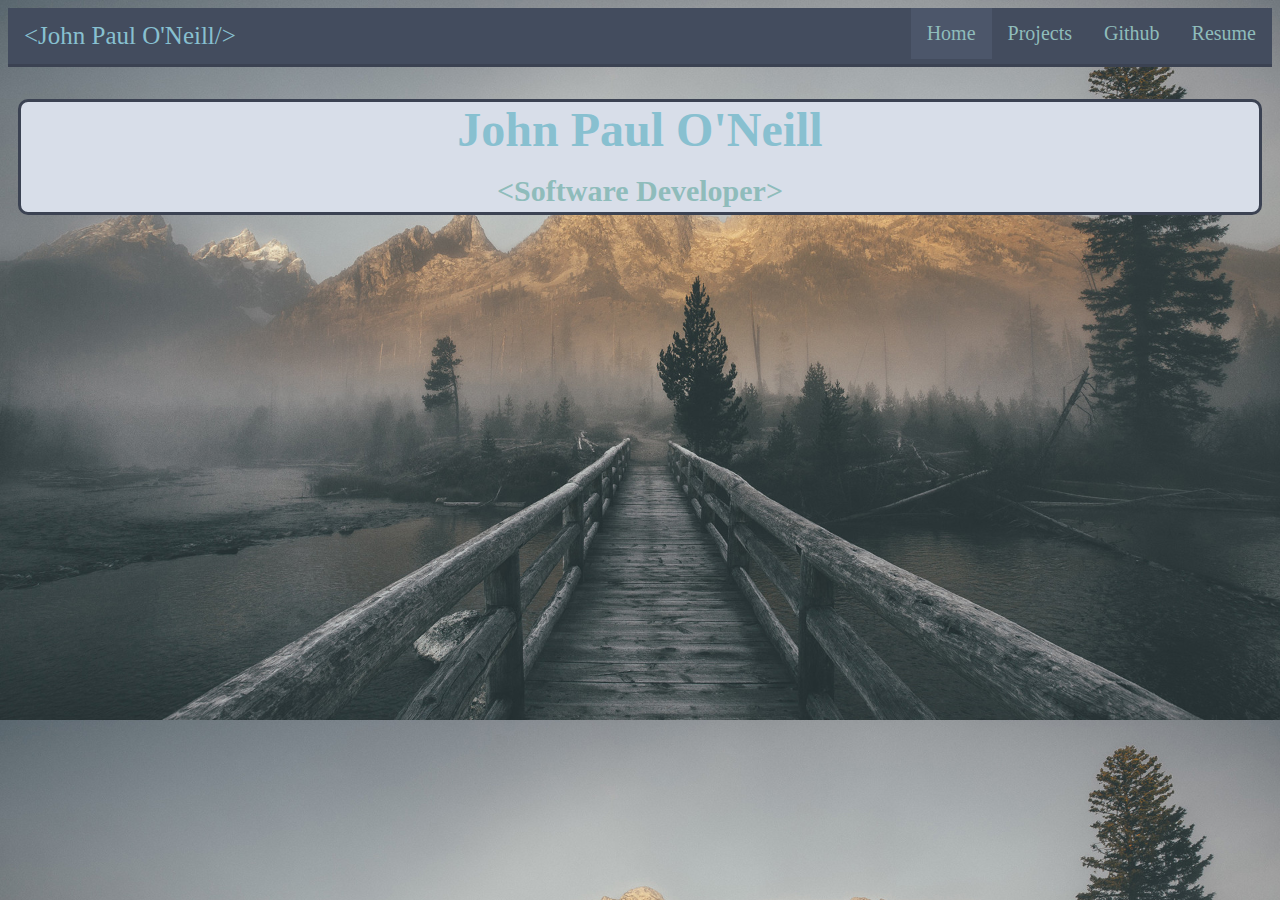
<file: index.html>
<!DOCTYPE html>
<html>
  <head>
    <meta charset="utf-8" />
    <title>John Paul O'Neill</title>
    <link rel="stylesheet" href="styles/styles.css" />
    <meta name="viewport" content="width=device-width, initial-scale=1.0"> 
  </head>

  <body>
    <ul class="navbar">
      <li class="name">
        &ltJohn Paul O'Neill/&gt
      </li>
      <li>
        <a
          href="uploads/Resume.pdf"
          >Resume</a
        >
      </li>
      <li><a href="https://github.com/oneilljp?tab=repositories">Github</a></li>
      <li><a href="projects.html">Projects</a></li>
      <li><a class="active" href="index.html">Home</a></li>
    </ul>
    <h1>
      John Paul O'Neill<br />
      <small>
        &ltSoftware Developer&gt
      </small>
    </h1>
  </body>
</html>
</file>
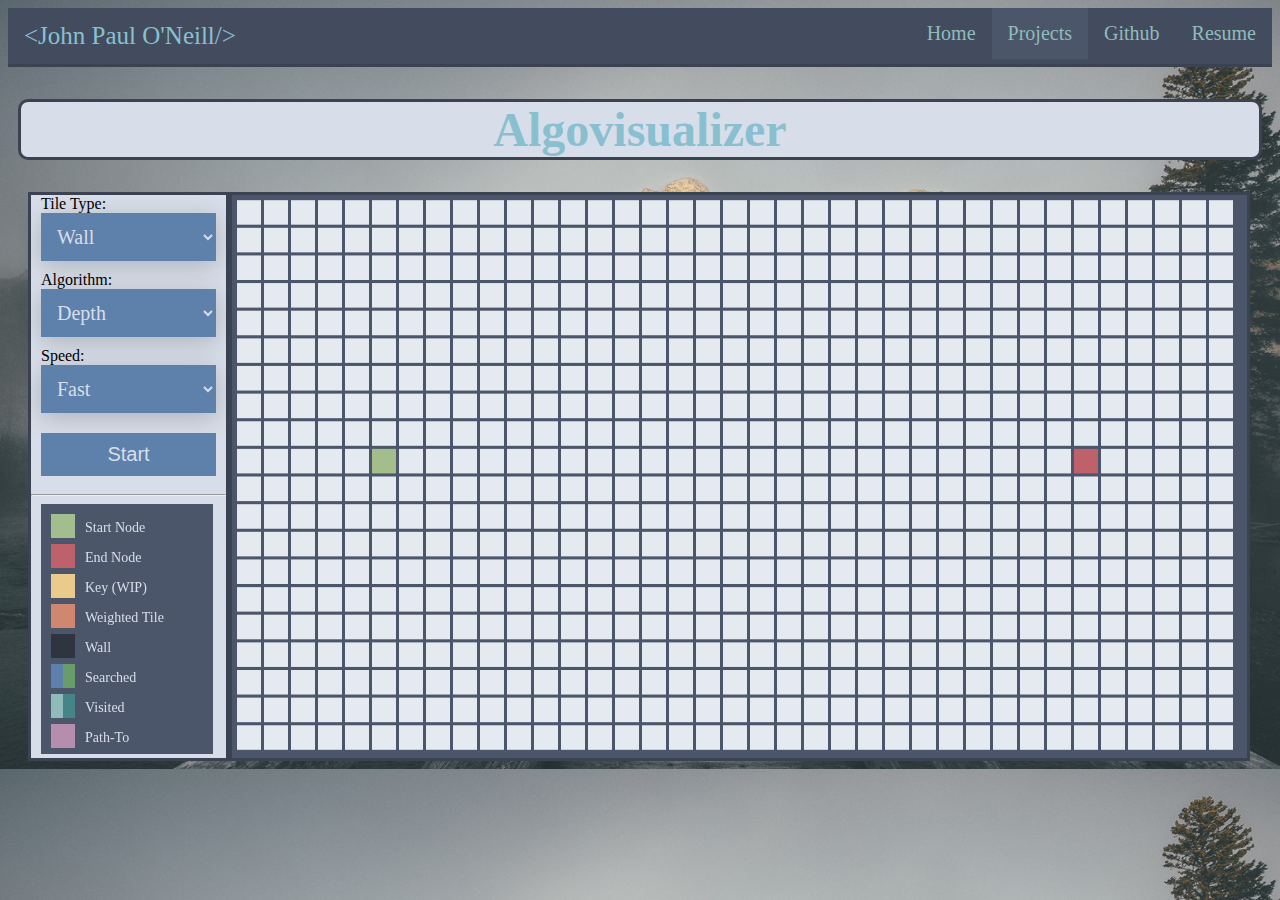
<file: projects.html>
<!DOCTYPE html>
<html>
  <head>
    <meta charset="utf-8" />
    <title>Projects</title>
    <link rel="stylesheet" href="styles/styles.css" />
  </head>

  <body>
    <ul class="navbar">
      <li class="name">
        &ltJohn Paul O'Neill/&gt
      </li>
      <li>
        <a
          href="https://drive.google.com/file/d/16dkfprV-QaLQ6a3QHHOJ1d5L13JPykIf/view?usp=sharing"
          >Resume</a
        >
      </li>
      <li><a href="https://github.com/oneilljp">Github</a></li>
      <li><a class="active" href="projects.html">Projects</a></li>
      <li><a href="index.html">Home</a></li>
    </ul>

    <h1>Algovisualizer</h1>
    <!-- <div class="center"> -->
    <!-- <h2>Tutorial</h2> -->
    <!-- </div> -->
    <div id="mainScreen">
      <span class="boardControls">
        <p class="boxLabel">Tile Type:</p>
        <div class="box">
          <select id="tileType">
            <option value="#2E3440" selected="selected">Wall</option>
            <option value="#A3BE8C">Start</option>
            <option value="#BF616A">End</option>
            <option value="#EBCB8B">Key</option>
            <option value="#D08770">Weight</option>
          </select>
        </div>
        <p class="boxLabel">Algorithm:</p>
        <div class="box">
          <select id="searchType">
            <optgroup label="Pathfinding">
              <option value="dfs" selected="selected">Depth</option>
              <option value="bfs">Breadth</option>
              <option value="dijkstra">Dijkstra's</option>
              <option value="bdijkstra">Biased Dijkstra's</option>
              <option value="astar">A*</option>
            </optgroup>
            <optgroup label="Maze Gen">
              <option value="prim">Prim's</option>
              <option value="kruskal">Kruskal's</option>
            </optgroup>
          </select>
        </div>
        <p class="boxLabel">Speed:</p>
        <div class="box">
          <select id="speed">
            <option value="4">Slow</option>
            <option value="2">Normal</option>
            <option value="1" selected="selected">Fast</option>
          </select>
        </div>
        <button type="button" id="start">Start</button>
        <hr />
        <canvas class="lColor" id="vColor" width="182" height="250"></canvas>
        <!-- <span id="soutput"></span> -->
        <!-- <input type="range" min="1" max="40" value="50" class="slider" id="boardSize"> -->
      </span>
    </div>
    <script src="main.js" type="module"></script>
  </body>
</html>
</file>
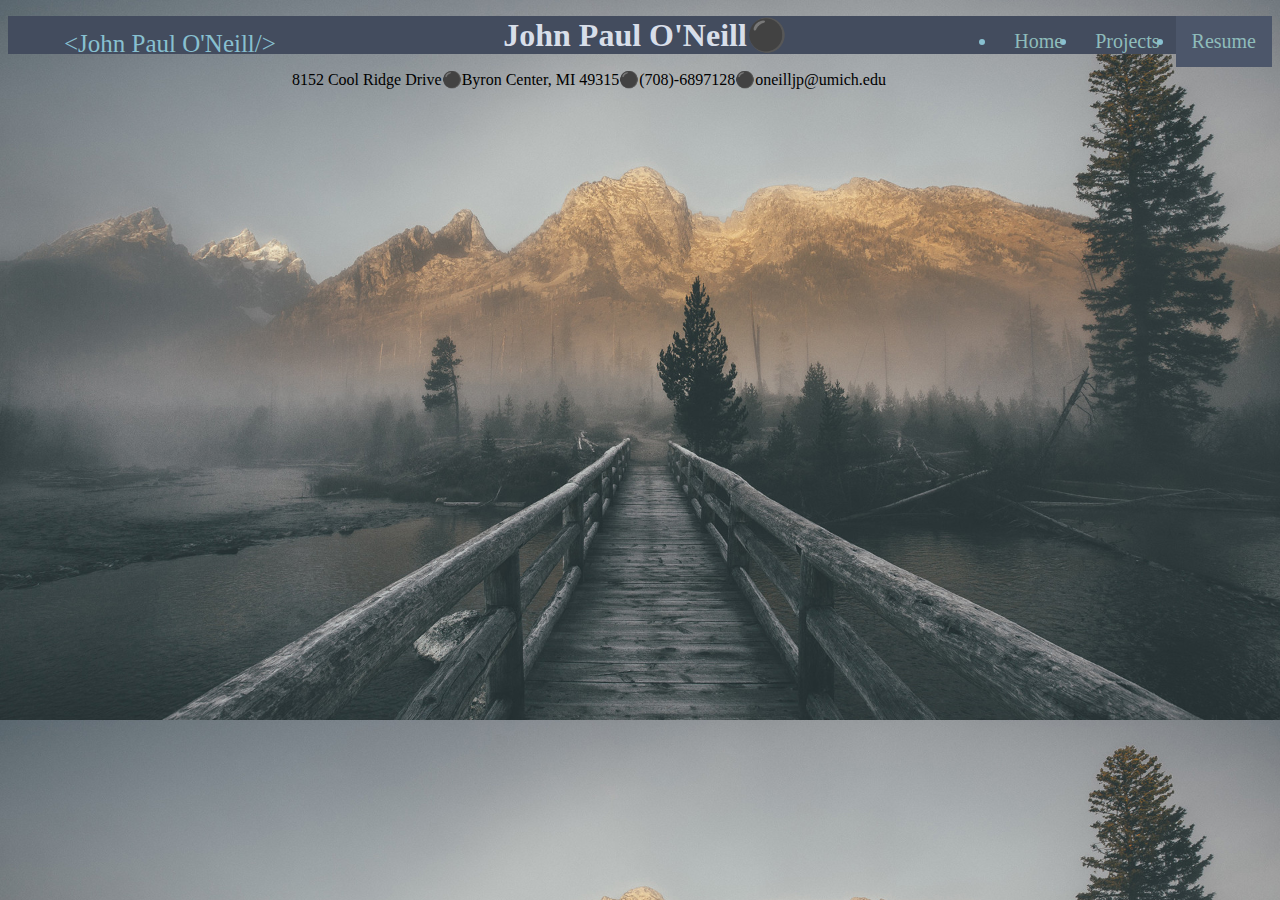
<file: resume.html>
<!DOCTYPE html>
<html>
  <head>
    <meta charset="utf-8">
    <title>Resume</title>
    <link rel="stylesheet" href="styles/styles.css">
  </head>

  <body>
    <ul>
      <li class="name">
        &ltJohn Paul O'Neill/&gt
      </li>
      <li><a class="active" href="resume.html">Resume</a></li>
      <li><a href="projects.html">Projects</a></li>
      <li><a href="index.html">Home</a></li>
    </ul>

    <h2 style="text-align: center;">John Paul O'Neill&#x26ab;</h2>
    <p>8152 Cool Ridge Drive&#x26ab;Byron Center, MI 49315&#x26ab;(708)-6897128&#x26ab;oneilljp@umich.edu</p>
    <h2></h2>

  </body>

</html>
</file>
<file: styles/styles.css>
:root {
  --main-text-color: #88c0d0;
}

body {
  background-image: url("../images/Wallpaper1.jpg");
  background-size: cover;
  /* background-color: #282828; */
  /* background-color: #eceff4; */
}

h1 {
  color: var(--main-text-color);
  font-family: Iosevka;
  text-align: center;
  font-size: 300%;
  border: 3px solid #3b4252;
  background-color: #d8dee9;
  border-radius: 10px;
  margin-left: 10px;
  margin-right: 10px;
}

small {
  color: #8fbcbb;
  font-size: 30px;
}

/* NavBar */

.navbar {
  list-style-type: none;
  margin: 0;
  padding: 0;
  overflow: hidden;
  border-bottom: 3px solid #3b4252;
  background-color: #434c5e;
}

li {
  float: right;
  font-family: Iosevka;
  font-size: 20px;
  color: var(--main-text-color);
}

.list {
  float: none;
  margin-left: 100px;
  margin-right: 100px;
}

li a {
  display: block;
  font-family: "Fira Code";
  color: #8fbcbb;
  text-align: center;
  padding: 14px 16px;
  text-decoration: none;
}
:window-inactive li a:hover {
  background-color: #4c566a;
}

.active {
  background-color: #4c566a;
}

.name {
  float: left;
  display: block;
  text-align: center;
  padding: 14px 16px;
  font-size: 25px;
}

/* NavBar End */

/*Selection Styling*/

.boxLabel {
  padding: 0;
  margin: 0;
  padding-left: 10px;
  font-family: "Fira Code";
}

.box {
  top: 50%;
  left: 50%;
  padding: 10px;
  padding-top: 0px;
}

.box select {
  background-color: #5e81ac;
  color: #d8dee9;
  padding: 12px;
  width: 175px;
  border: none;
  font-size: 20px;
  font-family: "Fira Code";
  box-shadow: 0 5px 25px rgba(0, 0, 0, 0.2);
  -webkit-appearance: button;
  appearance: button;
  outline: none;
}

.box::before {
  font-family: FontAwesome;
  top: 0;
  right: 0;
  width: 20%;
  height: 100%;
  text-align: center;
  font-size: 28px;
  line-height: 45px;
  color: rgba(255, 255, 255, 0.5);
  background-color: rgba(255, 255, 255, 0.1);
  pointer-events: none;
}

.box:hover::before {
  color: rgba(255, 255, 255, 0.6);
  background-color: rgba(255, 255, 255, 0.2);
}

.box select option {
  padding: 30px;
}

/* Selection Styling End */

.boardControls {
  background-color: #d8dee9;
  border: 3px solid #3b4252;
  display: inline-block;
}

#start {
  background-color: #5e81ac;
  color: #d8dee9;
  border: none;
  width: 175px;
  margin: 10px 10px;
  padding: 10px 10px;
  font-size: 20px;
}

#mainScreen {
  margin-left: 20px;
  /* margin-right: 10px; */
  display: flex;
  flex-direction: row;
}

.label {
  font-family: "Fira Code";
}

.helper {
  margin: auto;
}

.center {
  /* margin: auto; */
  /* width: 50%; */
  /* display: none; */
  position: fixed;
  top: 30%;
  left: 10%;
  width: 80%;
  /* height: 100%; */
  border-radius: 10px;
  border: 3px solid #3b4252;
  background-color: #d8dee9;
  z-index: 99;
}

h2 {
  text-align: center;
  font-family: "Fira Code";
  font-size: 200%;
  background-color: #434c5e;
  color: #d8dee9;
  /* width: 80%; */
  margin: 0;
  /* margin-left: 10%; */
  padding: 0;
}
</file>
